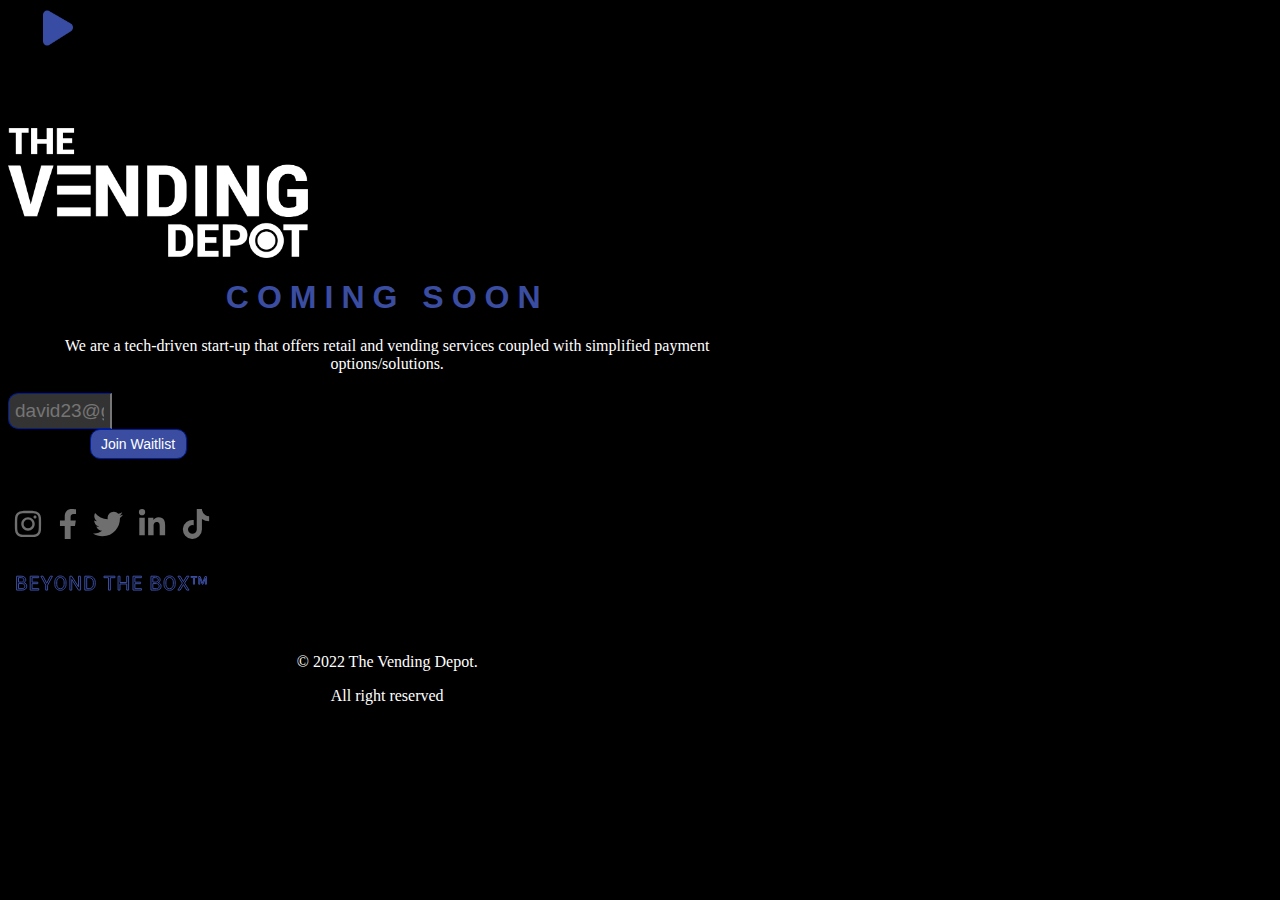
<file: src/index.html>
<!DOCTYPE html>
<html lang="en">
<head>
    <meta charset="UTF-8">
    <meta http-equiv="X-UA-Compatible" content="IE=edge">
    <meta name="viewport" content="width=device-width, initial-scale=1.0">
    <title>The Vending Depot</title>
    <!-- Waitlist External CSS -->
    <link rel="stylesheet" href="index.css">
    <!-- Bootstrap CSS -->
    <link href="https://cdn.jsdelivr.net/npm/bootstrap@5.2.2/dist/css/bootstrap.min.css" rel="stylesheet" integrity="sha384-Zenh87qX5JnK2Jl0vWa8Ck2rdkQ2Bzep5IDxbcnCeuOxjzrPF/et3URy9Bv1WTRi" crossorigin="anonymous">
</head>
<body style="background-color: black;">
        <div style="margin-left: 30px;">
            <img src="images/play.png" width="40px" alt="" class="img-fluid mt-2">
        </div>
    
    <!-- Container for the waitlist form -->
    <div class="container-fluid" style="width: 60%; margin-top: 80px;">

        <!-- The vending depot logo -->
        <div class="container-fluid d-flex justify-content-center mt-3">
            <img src="images/logo.png" alt="" class="img-fluid" style="width: 300px; min-width: 200px">
        </div>

        <div class="container-fluid d-flex justify-content-center" style="margin-top: 20px;">
            <h1 class="display-5 fw-semibold" style="color: #3A4DA1; letter-spacing: 8px; font-family: sans-serif; text-align: center; min-width: 400px">
                COMING SOON
            </h1>
        </div>

        <div class="container-fluid text-center d-flex justify-content-center">
            <p style="text-align: center; min-width: 400px;">
                We are a tech-driven start-up that offers retail and vending services coupled with simplified payment
                 options/solutions.
            </p>
        </div>

        <!-- Container for waitlist form -->
        <div class="container-fluid d-flex justify-content-center" style="width: 100; margin-top: 20px;">

            <form style="width: 100%; min-width: 480px;" action="collections.html">
                <div class="input-group d-flex justify-content-center">
                    <div class="input-group-prepend" style="width: 40%;">
                        <input type="email" name="email" placeholder="david23@gmail.com" class="waitlistInput">
                    </div>
                    <input class="waitlistButton" type="submit" value="Join Waitlist">
                </div>
            </form>
        </div>

        <!-- Social media icons -->
        <div class="d-flex justify-content-center" style="margin-top: 50px; width: 100%;">
                <div class="links d-flex justify-content-center text-center" style="width: 100%;">
                    <a href="https://instagram.com/thevendingdepot" class="linksIcon"><svg stroke="currentColor" fill="currentColor" stroke-width="0" viewBox="0 0 448 512" height="30" width="30" xmlns="http://www.w3.org/2000/svg"><path d="M224.1 141c-63.6 0-114.9 51.3-114.9 114.9s51.3 114.9 114.9 114.9S339 319.5 339 255.9 287.7 141 224.1 141zm0 189.6c-41.1 0-74.7-33.5-74.7-74.7s33.5-74.7 74.7-74.7 74.7 33.5 74.7 74.7-33.6 74.7-74.7 74.7zm146.4-194.3c0 14.9-12 26.8-26.8 26.8-14.9 0-26.8-12-26.8-26.8s12-26.8 26.8-26.8 26.8 12 26.8 26.8zm76.1 27.2c-1.7-35.9-9.9-67.7-36.2-93.9-26.2-26.2-58-34.4-93.9-36.2-37-2.1-147.9-2.1-184.9 0-35.8 1.7-67.6 9.9-93.9 36.1s-34.4 58-36.2 93.9c-2.1 37-2.1 147.9 0 184.9 1.7 35.9 9.9 67.7 36.2 93.9s58 34.4 93.9 36.2c37 2.1 147.9 2.1 184.9 0 35.9-1.7 67.7-9.9 93.9-36.2 26.2-26.2 34.4-58 36.2-93.9 2.1-37 2.1-147.8 0-184.8zM398.8 388c-7.8 19.6-22.9 34.7-42.6 42.6-29.5 11.7-99.5 9-132.1 9s-102.7 2.6-132.1-9c-19.6-7.8-34.7-22.9-42.6-42.6-11.7-29.5-9-99.5-9-132.1s-2.6-102.7 9-132.1c7.8-19.6 22.9-34.7 42.6-42.6 29.5-11.7 99.5-9 132.1-9s102.7-2.6 132.1 9c19.6 7.8 34.7 22.9 42.6 42.6 11.7 29.5 9 99.5 9 132.1s2.7 102.7-9 132.1z"></path></svg></a><a href="https://facebook.com/TheVendingDepot" class="linksIcon"><svg stroke="currentColor" fill="currentColor" stroke-width="0" viewBox="0 0 320 512" height="30" width="30" xmlns="http://www.w3.org/2000/svg"><path d="M279.14 288l14.22-92.66h-88.91v-60.13c0-25.35 12.42-50.06 52.24-50.06h40.42V6.26S260.43 0 225.36 0c-73.22 0-121.08 44.38-121.08 124.72v70.62H22.89V288h81.39v224h100.17V288z"></path></svg></a><a href="https://twitter.com/thevendingdepot" class="linksIcon"><svg stroke="currentColor" fill="currentColor" stroke-width="0" viewBox="0 0 512 512" height="30" width="30" xmlns="http://www.w3.org/2000/svg"><path d="M459.37 151.716c.325 4.548.325 9.097.325 13.645 0 138.72-105.583 298.558-298.558 298.558-59.452 0-114.68-17.219-161.137-47.106 8.447.974 16.568 1.299 25.34 1.299 49.055 0 94.213-16.568 130.274-44.832-46.132-.975-84.792-31.188-98.112-72.772 6.498.974 12.995 1.624 19.818 1.624 9.421 0 18.843-1.3 27.614-3.573-48.081-9.747-84.143-51.98-84.143-102.985v-1.299c13.969 7.797 30.214 12.67 47.431 13.319-28.264-18.843-46.781-51.005-46.781-87.391 0-19.492 5.197-37.36 14.294-52.954 51.655 63.675 129.3 105.258 216.365 109.807-1.624-7.797-2.599-15.918-2.599-24.04 0-57.828 46.782-104.934 104.934-104.934 30.213 0 57.502 12.67 76.67 33.137 23.715-4.548 46.456-13.32 66.599-25.34-7.798 24.366-24.366 44.833-46.132 57.827 21.117-2.273 41.584-8.122 60.426-16.243-14.292 20.791-32.161 39.308-52.628 54.253z"></path></svg></a>
                    <a href="https://linkedin.com/company/thevendingdepot" class="linksIcon"><svg stroke="currentColor" fill="currentColor" stroke-width="0" viewBox="0 0 448 512" height="30" width="30" xmlns="http://www.w3.org/2000/svg"><path d="M100.28 448H7.4V148.9h92.88zM53.79 108.1C24.09 108.1 0 83.5 0 53.8a53.79 53.79 0 0 1 107.58 0c0 29.7-24.1 54.3-53.79 54.3zM447.9 448h-92.68V302.4c0-34.7-.7-79.2-48.29-79.2-48.29 0-55.69 37.7-55.69 76.7V448h-92.78V148.9h89.08v40.8h1.3c12.4-23.5 42.69-48.3 87.88-48.3 94 0 111.28 61.9 111.28 142.3V448z"></path></svg></a>
                    <a href="https://tiktok.com/@thevendingdepot" class="linksIcon"><svg stroke="currentColor" fill="currentColor" stroke-width="0" viewBox="0 0 448 512" height="30" width="30" xmlns="http://www.w3.org/2000/svg"><path d="M448,209.91a210.06,210.06,0,0,1-122.77-39.25V349.38A162.55,162.55,0,1,1,185,188.31V278.2a74.62,74.62,0,1,0,52.23,71.18V0l88,0a121.18,121.18,0,0,0,1.86,22.17h0A122.18,122.18,0,0,0,381,102.39a121.43,121.43,0,0,0,67,20.14Z"></path></svg></a>
                </div>
        </div>

        <div class="container-fluid d-flex justify-content-center">
            <div class="footer" style="margin-top: 20px; min-width: 200px;">
                <img src="images\beyond the box.png">
            </div>
           
        </div>

        <!-- Footer -->
        <div class="container-fluid d-flex justify-content-center" style="text-align: center; margin-top: 50px;">
            <div class="footer" style="color: white">© 2022 The Vending Depot. <p>All right reserved</p></div>
        </div>


    </div>
    
    
</body>
</html>
</file>
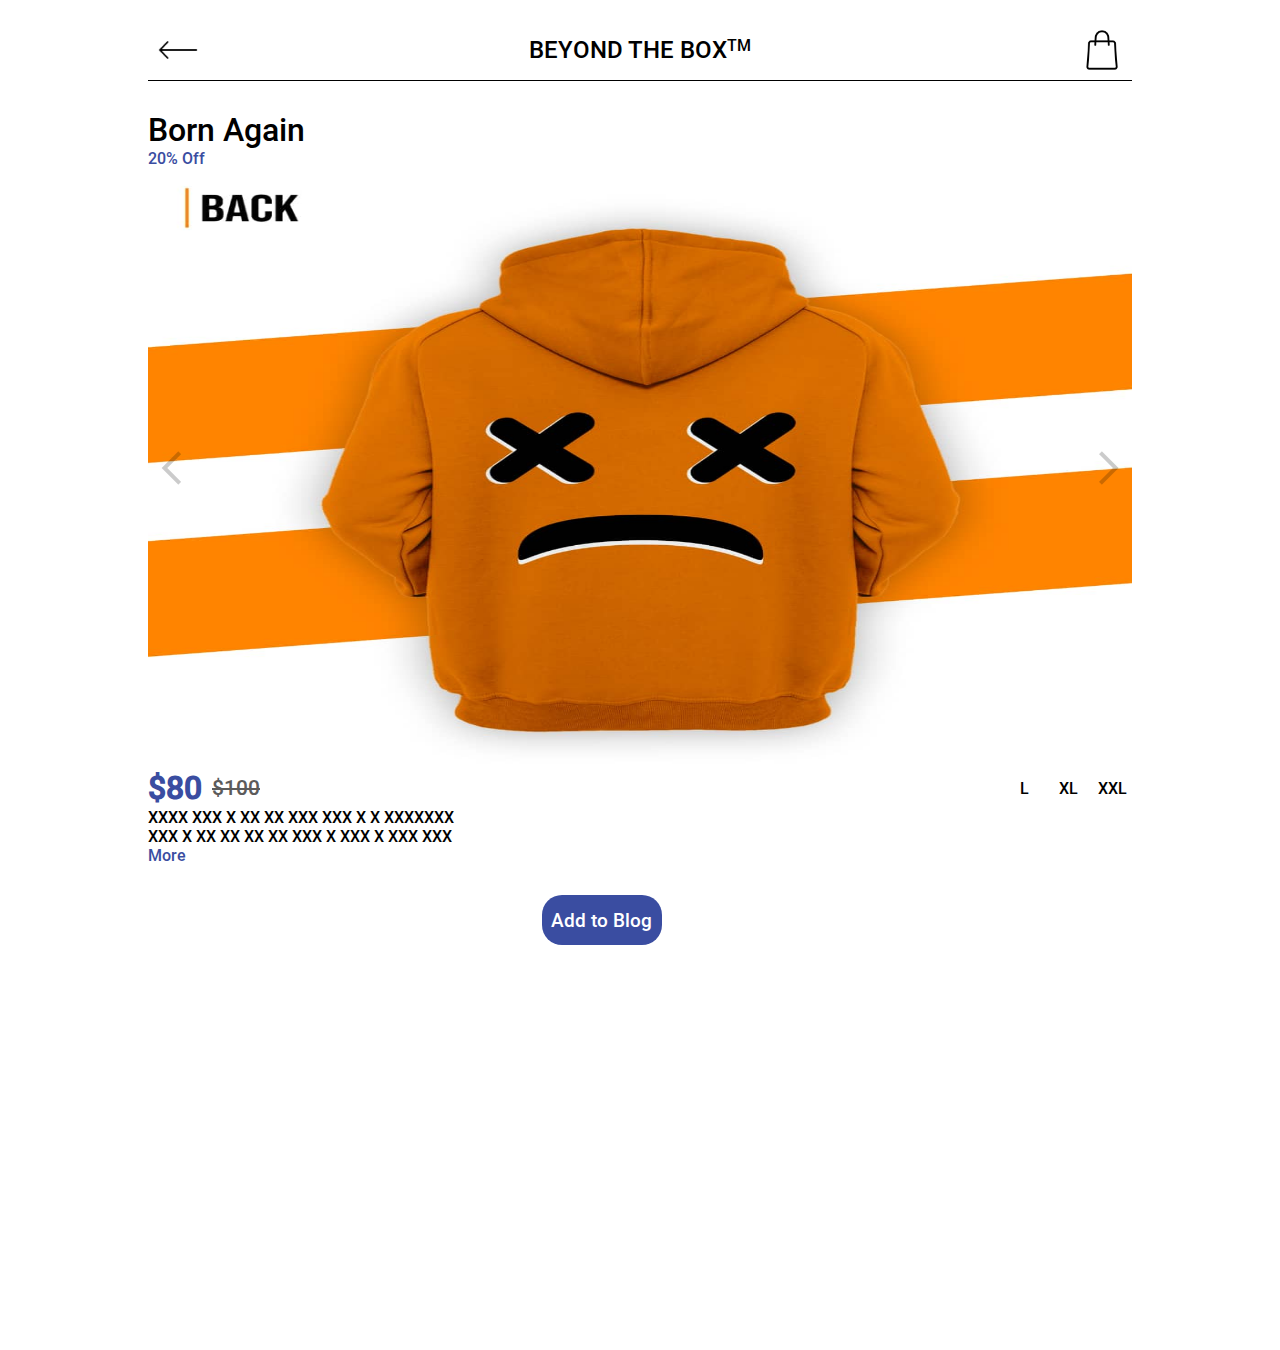
<file: src/TVD/index.html>
<html>
    <head>
    <link rel="stylesheet" type="text/css" href="index.css" />
    <meta charset="UTF-8">
    <meta name="viewportt" content="width=device width, initial-scale-1.0">
    <title>TVD</title>
    </head>

    <body>
        <div class="container">
            <nav>
                <a href="#"><img src="images/icons8-left-arrow-50.png" style="height:40px;" alt=""></a>
                <div class="logo">
                <h2>BEYOND THE BOX</h2>
                <div class="small">TM</div>
                </div>
                <a href="#"><img src="images/icons8-paper-bag-64.png" style="height:40px;" alt=""></a>
            </nav>
            
            <div class="title">
                <h1>Born Again</h1>
                <p>20% Off</p>
            </div>
                
            <div class="image-container">
                    <img src="images/2.jpg" alt="" class="slide">
                    <img src="images/3.jpg" alt="" class="slide">
                    <img src="images/1.jpg" alt="" class="slide">
                    <div class="navBtn">
                        <button onclick="goPrev()">
                            <img src="images/icons8-less-than-50.png" alt="">
                        </button>
                    </div>
                    <div class="navBtn right">
                        <button onclick="goNext()">
                            <img src="images/icons8-more-than-50.png" alt="">
                        </button>
                    </div>
            </div>

            <div class="details">
                <div class="details-header">
                    <div class="price-discount"><h1>$80</h1><span>$100</span></div>
                    <div class="sizes">
                        <button>L</button>
                        <button>XL</button>
                        <button>XXL</button>
                    </div>
                </div>

                <div class="details-info">
                    <P> XXXX XXX X XX  XX XXX XXX X X XXXXXXX</P>
                    <P> XXX X XX XX XX XX XXX X XXX X XXX XXX</P>
                    <span>More</span>
                </div>
            </div>
            
            <button class="details-btn">Add to Blog</button>
        </div>
    </body>

    <script src="script.js"></script>
</html>
</file>
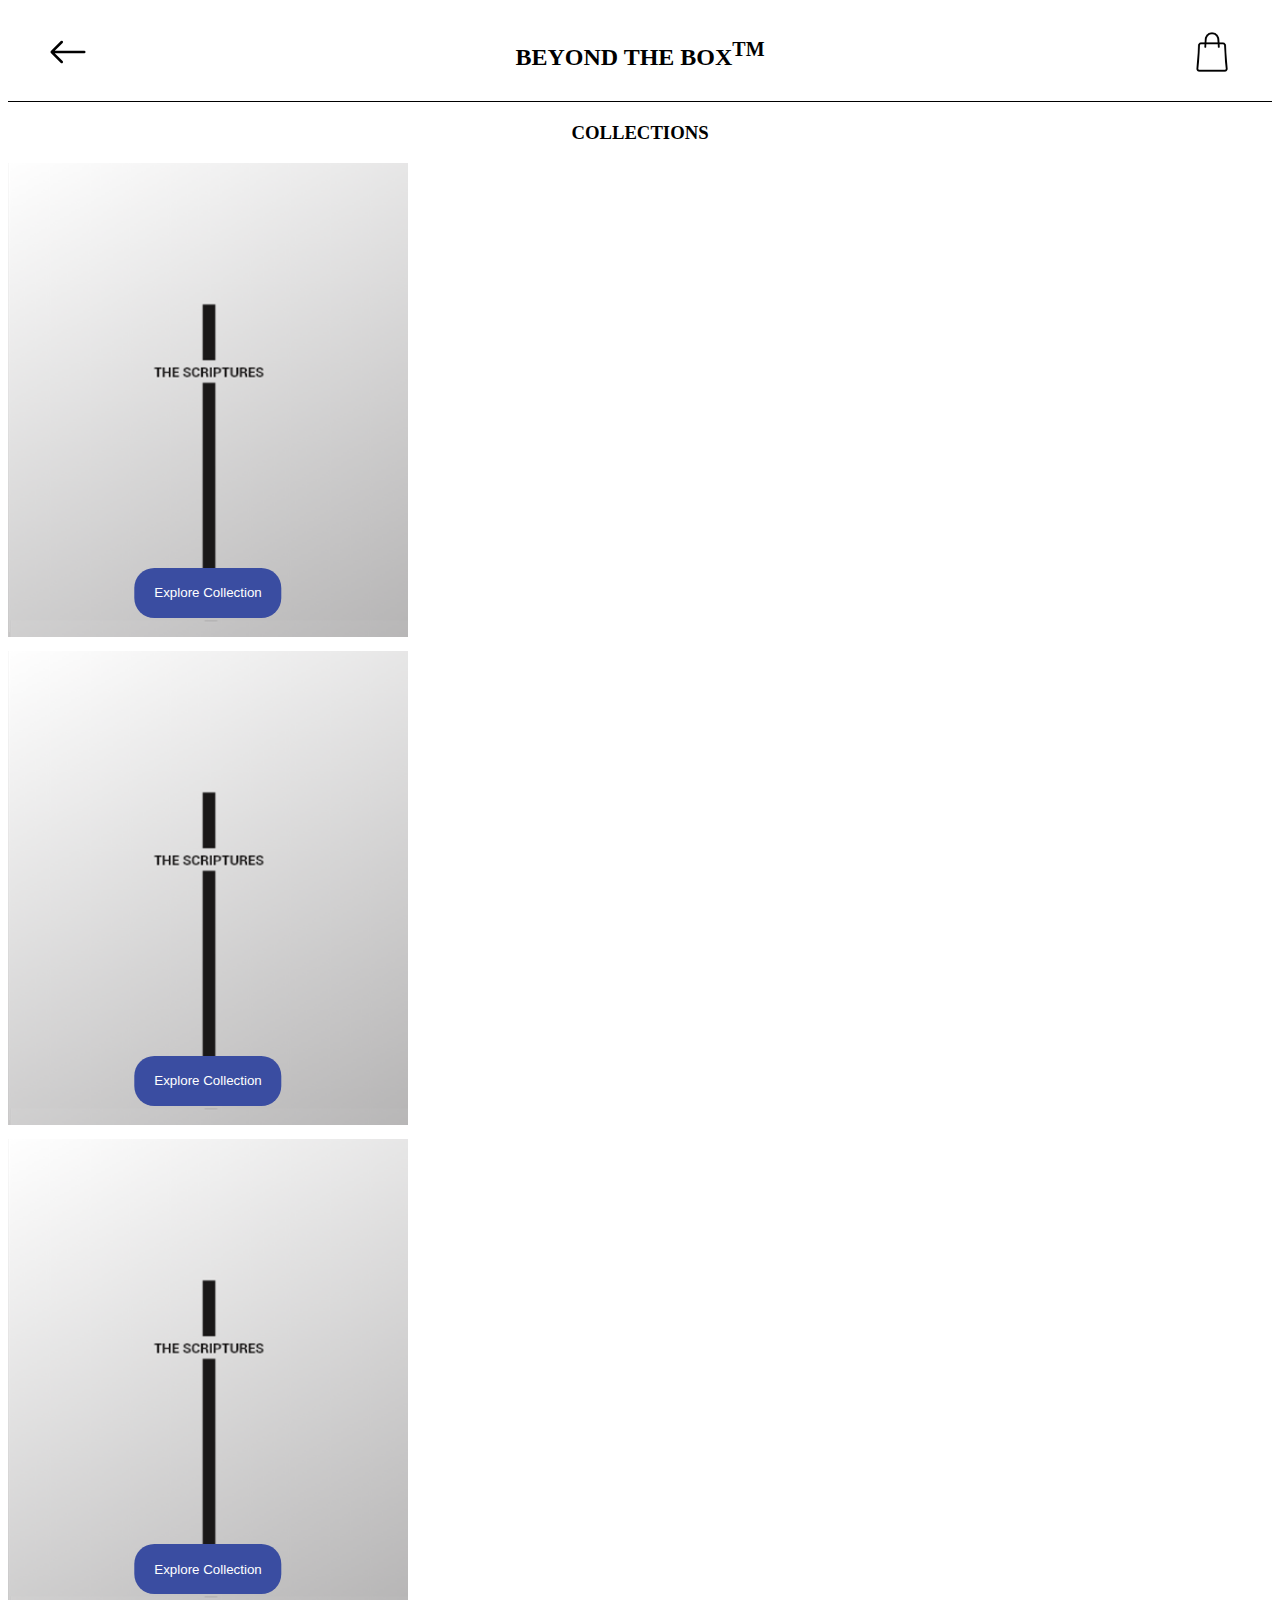
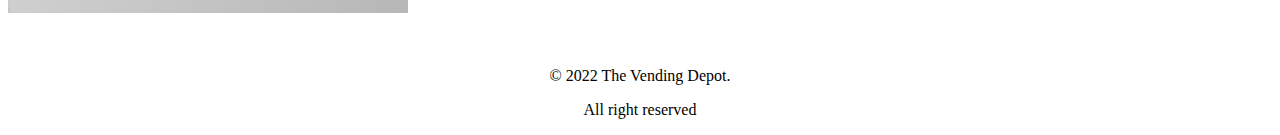
<file: src/collections.html>
<!DOCTYPE html>
<html lang="en">
<head>
    <meta charset="UTF-8">
    <meta http-equiv="X-UA-Compatible" content="IE=edge">
    <meta name="viewport" content="width=device-width, initial-scale=1.0">
    <title>Collections</title>  
    <link href="https://cdn.jsdelivr.net/npm/bootstrap@5.2.2/dist/css/bootstrap.min.css" rel="stylesheet" integrity="sha384-Zenh87qX5JnK2Jl0vWa8Ck2rdkQ2Bzep5IDxbcnCeuOxjzrPF/et3URy9Bv1WTRi" crossorigin="anonymous">
    <link rel="stylesheet" href="collections.css">
    <link rel="stylesheet" href="https://cdn.jsdelivr.net/npm/bootstrap-icons@1.10.2/font/bootstrap-icons.css">
</head>
<body>
    <!-- Nav bar -->
    <nav>
        <a href="index.html"><img src="images/arrow-left.svg" class="backarrow" alt=""></a>
        <div class="logo">
        <h2 class="beyondthebox fw-semibold">BEYOND THE BOX<sup>TM</sup></h2>
        </div>
        <a href="#"><img src="images/icons8-paper-bag-64.png" class="bagicon" alt=""></a>
    </nav>

    <!-- Collections Header -->
    <div class="container-fluid">
        <h3 class="collectionsheader fw-semibold">COLLECTIONS</h3>        
    </div>

    <!-- Collections -->
    <div class="container">
        <img src="images/the scriptures.png" alt="Snow" style="width:100%">
        <a href="product details.html"><button class="btn">Explore Collection</button></a>
    </div>

    <div class="container" style="margin-top: 10px;">
        <img src="images/the scriptures.png" alt="Snow" style="width:100%">
        <a href="product details.html"><button class="btn">Explore Collection</button></a>
    </div>

    <div class="container" style="margin-top: 10px; margin-bottom: 20px;" >
        <img src="images/the scriptures.png" alt="Snow" style="width:100%">
        <a href="product details.html"><button class="btn">Explore Collection</button></a>
    </div>

    <!-- Footer -->
    <div class="container-fluid d-flex justify-content-center" style="text-align: center; margin-top: 50px;">
        <div class="footer" style="color: black">© 2022 The Vending Depot. <p>All right reserved</p></div>
    </div>

    
</body>
</html>
</file>
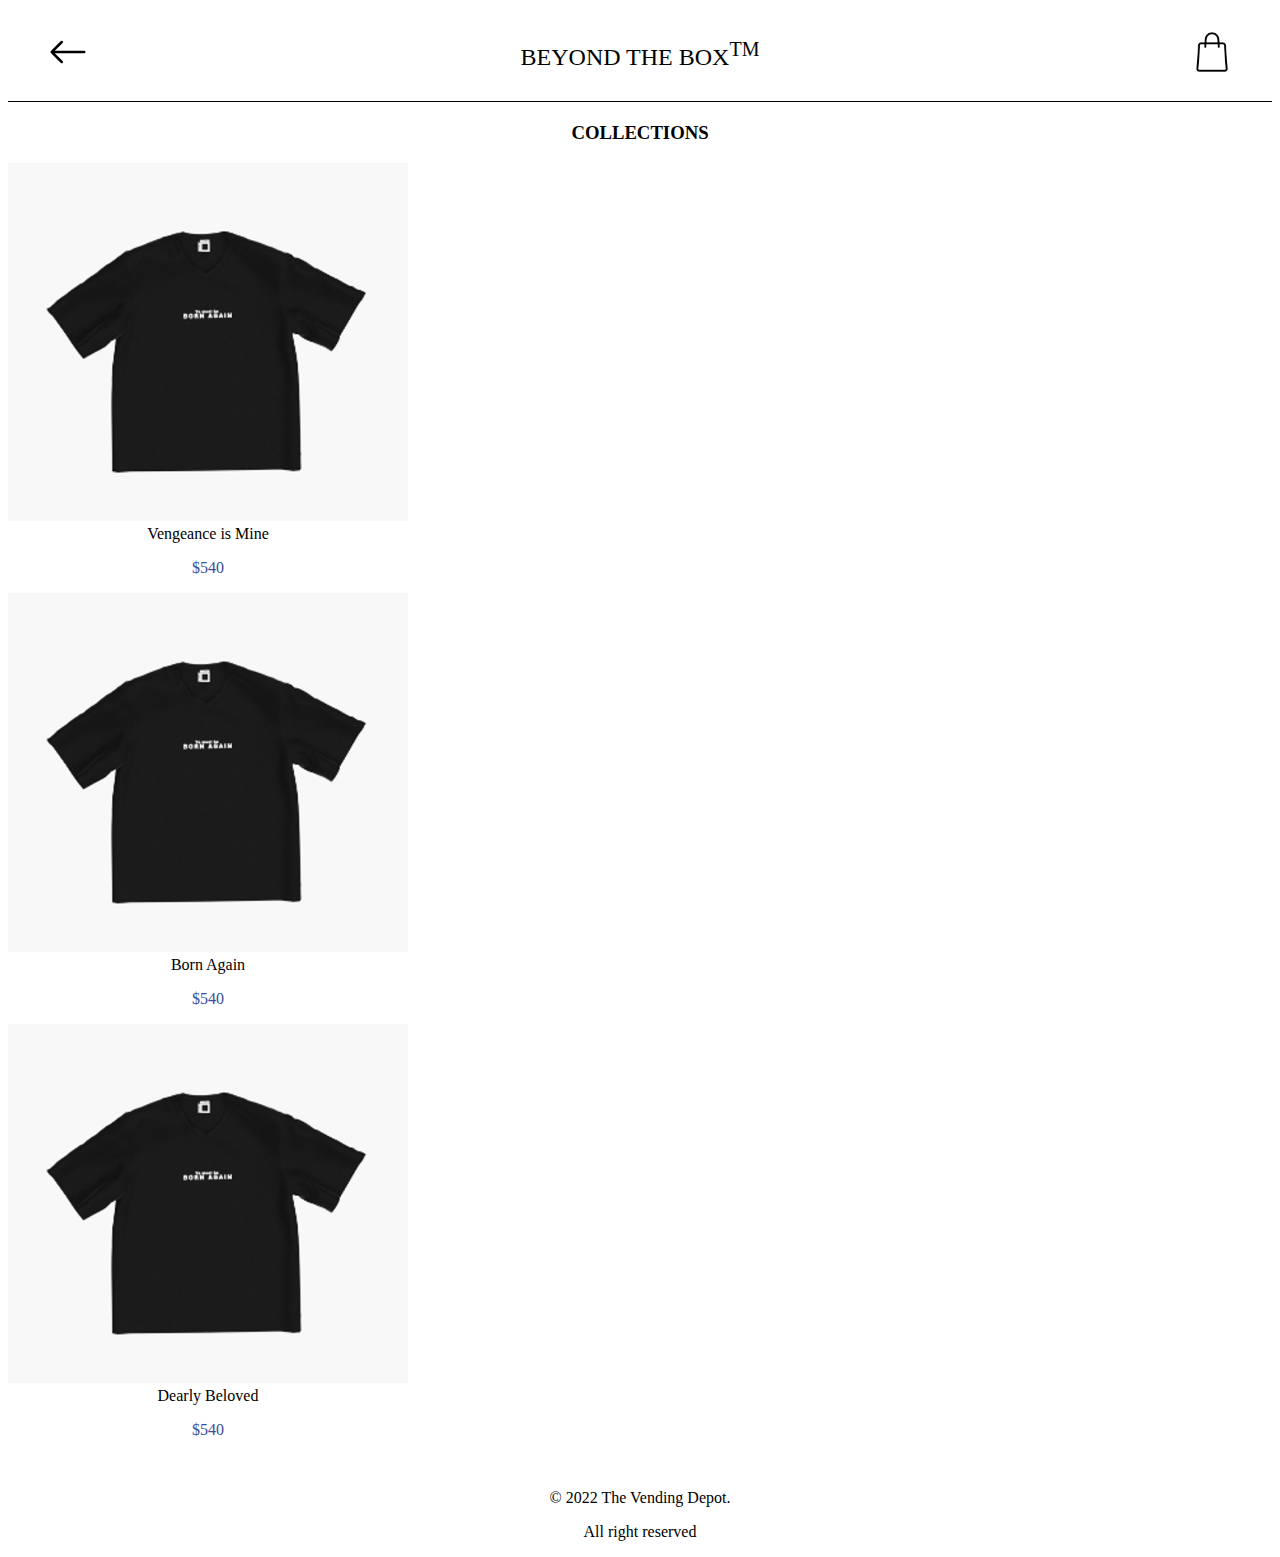
<file: src/product details.html>
<!DOCTYPE html>
<html lang="en">
<head>
    <meta charset="UTF-8">
    <meta http-equiv="X-UA-Compatible" content="IE=edge">
    <meta name="viewport" content="width=device-width, initial-scale=1.0">
    <title>Product Details</title>  
    <link href="https://cdn.jsdelivr.net/npm/bootstrap@5.2.2/dist/css/bootstrap.min.css" rel="stylesheet" integrity="sha384-Zenh87qX5JnK2Jl0vWa8Ck2rdkQ2Bzep5IDxbcnCeuOxjzrPF/et3URy9Bv1WTRi" crossorigin="anonymous">
    <link rel="stylesheet" href="product details.css">
    <link rel="stylesheet" href="https://cdn.jsdelivr.net/npm/bootstrap-icons@1.10.2/font/bootstrap-icons.css">
</head>
<body>
    <!-- Nav bar -->
    <nav>
        <a href="collections.html"><img src="images/arrow-left.svg" class="backarrow" alt=""></a>
        <div class="logo">
        <h2 class="beyondthebox fw-semibold">BEYOND THE BOX<sup>TM</sup></h2>
        </div>
        <a href="TVD/success.html"><img src="images/icons8-paper-bag-64.png" class="bagicon" alt=""></a>
    </nav>

    <!-- Product Details Header -->
    <div class="container-fluid">
        <h3 class="productsheader fw-bold">COLLECTIONS</h3>        
    </div>

    <!-- Product Details -->
    <div class="container justify-content-center">
        <img src="images/the scriptures shirt.png" alt="Snow">
        <div class="productdetails">
            <span class="h5">Vengeance is Mine</span>
            <p class="h3 fw-bold" style="color: #3a4da1;">$540</p>
        </div>
    </div>

    <div class="container justify-content-center">
        <img src="images/the scriptures shirt.png" alt="Snow">
        <div class="productdetails">
            <span class="h5">Born Again</span>
            <p class="h3 fw-bold" style="color: #3a4da1;">$540</p>
        </div>
    </div>

    <div class="container justify-content-center">
        <img src="images/the scriptures shirt.png" alt="Snow">
        <div class="productdetails">
            <span class="h5">Dearly Beloved</span>
            <p class="h3 fw-bold" style="color: #3a4da1;">$540</p>
        </div>
    </div>

    <!-- Footer -->
    
    <div class="container-fluid d-flex justify-content-center" style="text-align: center; margin-top: 50px;">
        <div class="footer fw-semibold" style="color: black">© 2022 The Vending Depot. <p>All right reserved</p></div>
    </div>

    
</body>
</html>
</file>
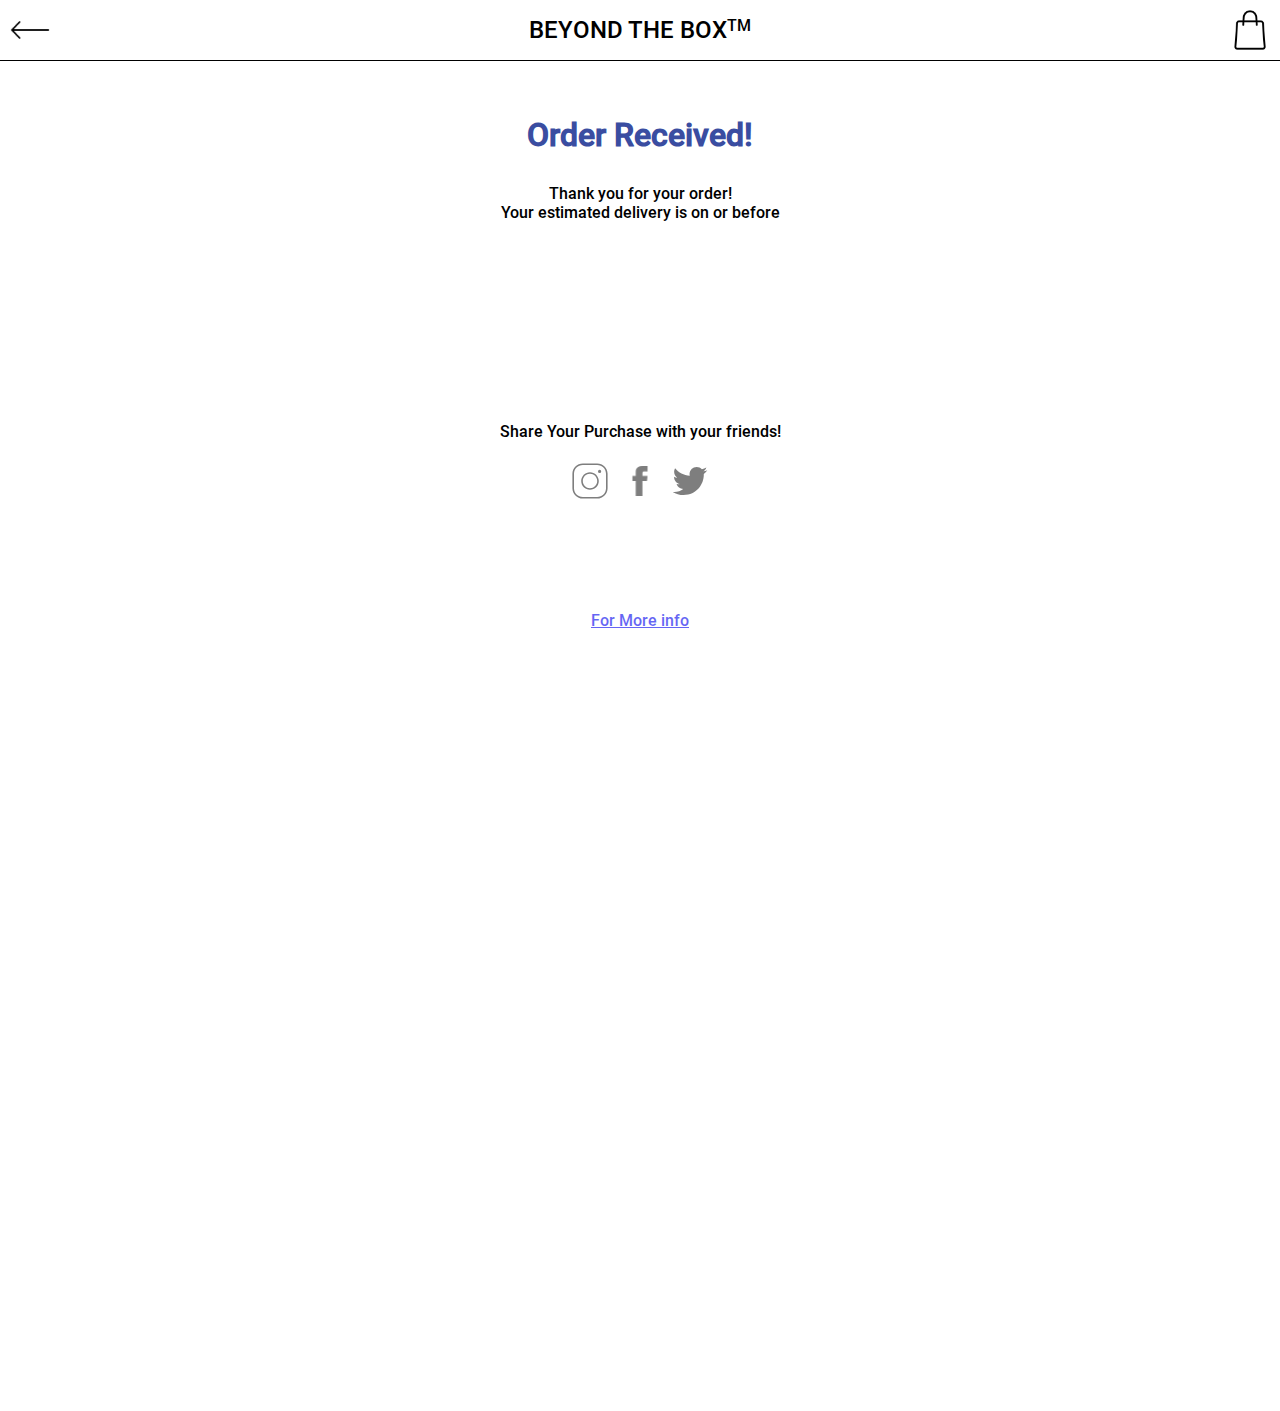
<file: src/TVD/confirmation.html>
<html>
    <head>
    <link rel="stylesheet" type="text/css" href="index.css" />
    <meta charset="UTF-8">
    <meta name="viewportt" content="width=device width, initial-scale-1.0">
    <title>TVD</title>
    </head>

    <body>
        <nav>
            <a href="#"><img src="images/icons8-left-arrow-50.png" style="height:40px;" alt=""></a>
            <div class="logo">
            <h2>BEYOND THE BOX</h2>
            <div class="small">TM</div>
            </div>
            <a href="#"><img src="images/icons8-paper-bag-64.png" style="height:40px;" alt=""></a>
        </nav>
        <div class="container confirm">
            <h1>Order Received!</h1>
            <p>Thank you for your order!</p>
            <p>Your estimated delivery is on or before</p>
            <p>Share Your Purchase with your friends!</p>
            <div class="links">
                <img src="images/icons8-instagram-50.svg" alt="">
                <img src="images/facebook-social-logo.png" style="height: 30px; width: 30px;" alt="">
                <img src="images/icons8-twitter-60.svg" alt="">
            </div>
            <a href="#">For More info</a>
        </div>
    </body>
</html>
</file>
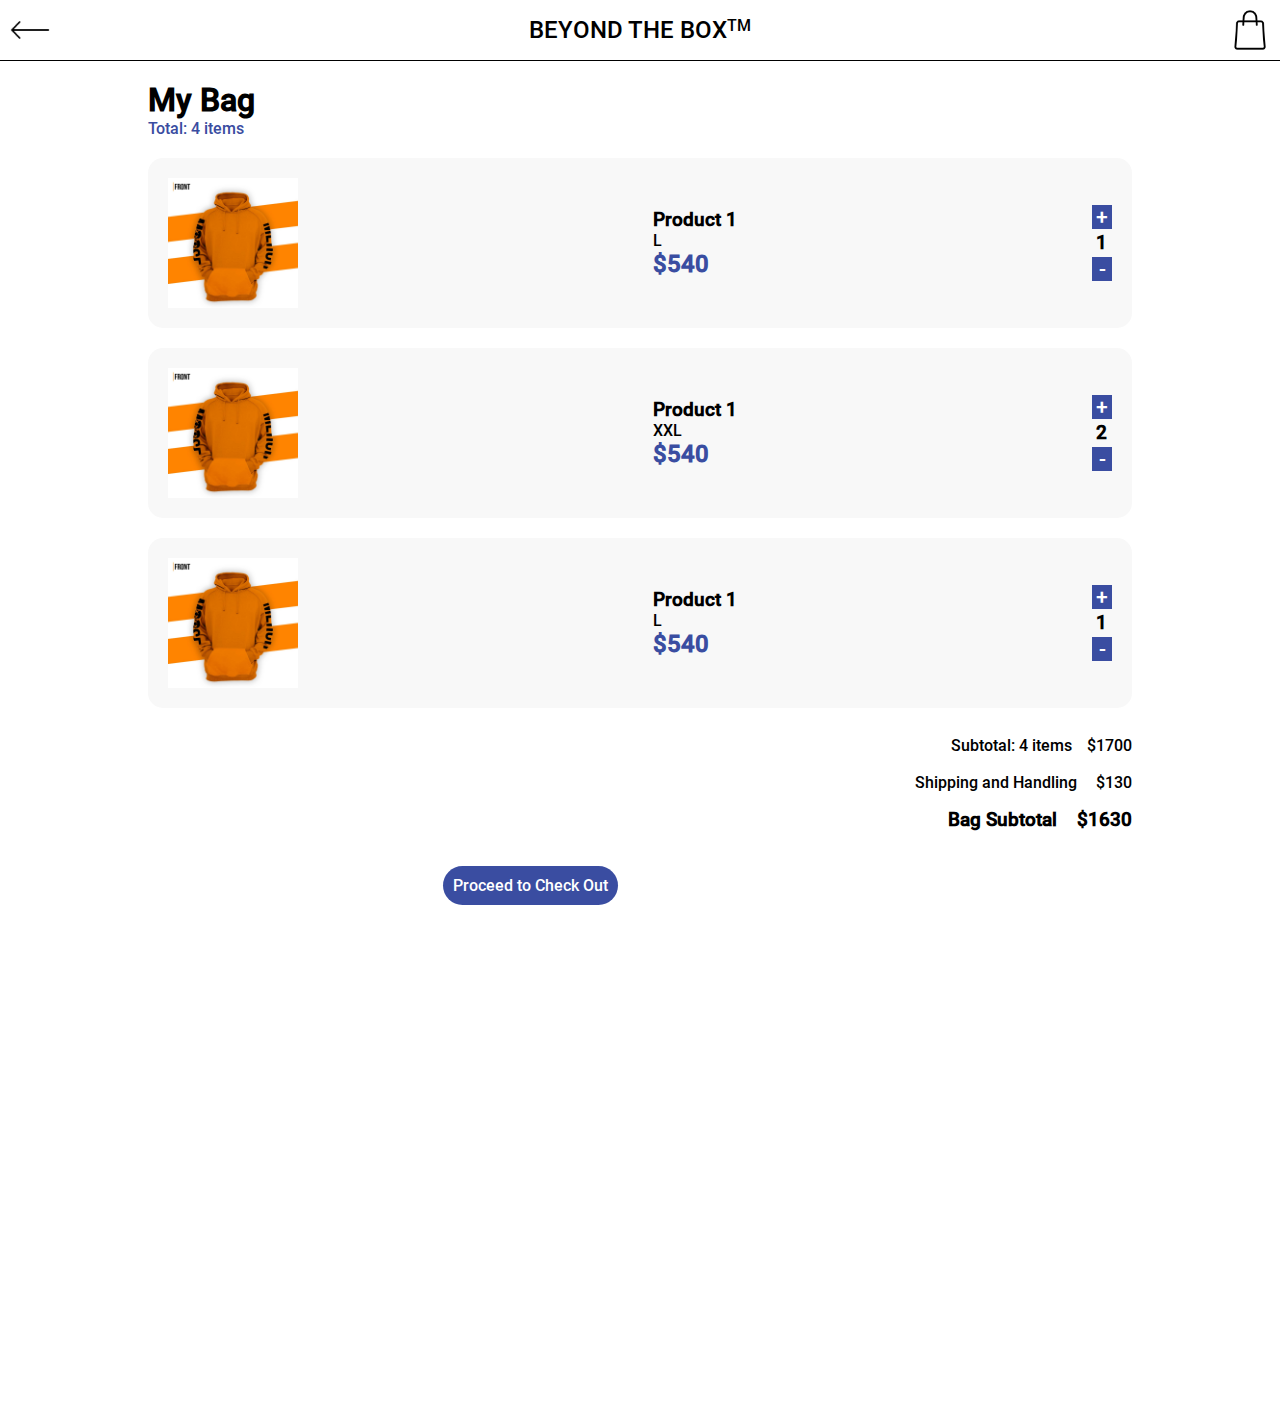
<file: src/TVD/list.html>
<html>
    <head>
    <link rel="stylesheet" type="text/css" href="index.css" />
    <meta charset="UTF-8">
    <meta name="viewportt" content="width=device width, initial-scale-1.0">
    <title>TVD</title>
    </head>

    <body>
        <nav>
            <a href="#"><img src="images/icons8-left-arrow-50.png" style="height:40px;" alt=""></a>
            <div class="logo">
            <h2>BEYOND THE BOX</h2>
            <div class="small">TM</div>
            </div>
            <a href="#"><img src="images/icons8-paper-bag-64.png" style="height:40px;" alt=""></a>
        </nav>
        <div class="container">
           <h1>My Bag</h1>
           <p class="blue">Total: 4 items</p>
           
           <div class="item">
                <img src="images/1.jpg" alt="" >

                <div class="item-text">
                    <h3>Product 1</h3>
                    <p>L</p>
                    <h2>$540</h2>
                </div>

                <div class="count">
                    <button>+</button>
                    <h3>1</h3>
                    <button>-</button>
                </div>
            </div>

            <div class="item">
                <img src="images/1.jpg" alt="" >

                <div class="item-text">
                    <h3>Product 1</h3>
                    <p>XXL</p>
                    <h2>$540</h2>
                </div>

                <div class="count">
                    <button>+</button>
                    <h3>2</h3>
                    <button>-</button>
                </div>
            </div>

            <div class="item">
                <img src="images/1.jpg" alt="" >

                <div class="item-text">
                    <h3>Product 1</h3>
                    <p>L</p>
                    <h2>$540</h2>
                </div>

                <div class="count">
                    <button>+</button>
                    <h3>1</h3>
                    <button>-</button>
                </div>
            </div>

            <div class="summary">
                <span>Subtotal: 4 items</span><span>$1700</span>
                <p>Shipping and Handling <span>$130</span> </p>
                <h3>Bag Subtotal <span>$1630</span> </h3>
            </div>
            <br></br>
            <a class="btn" href="#">Proceed to Check Out</a>             
        </div>
    </body>
</html>
</file>
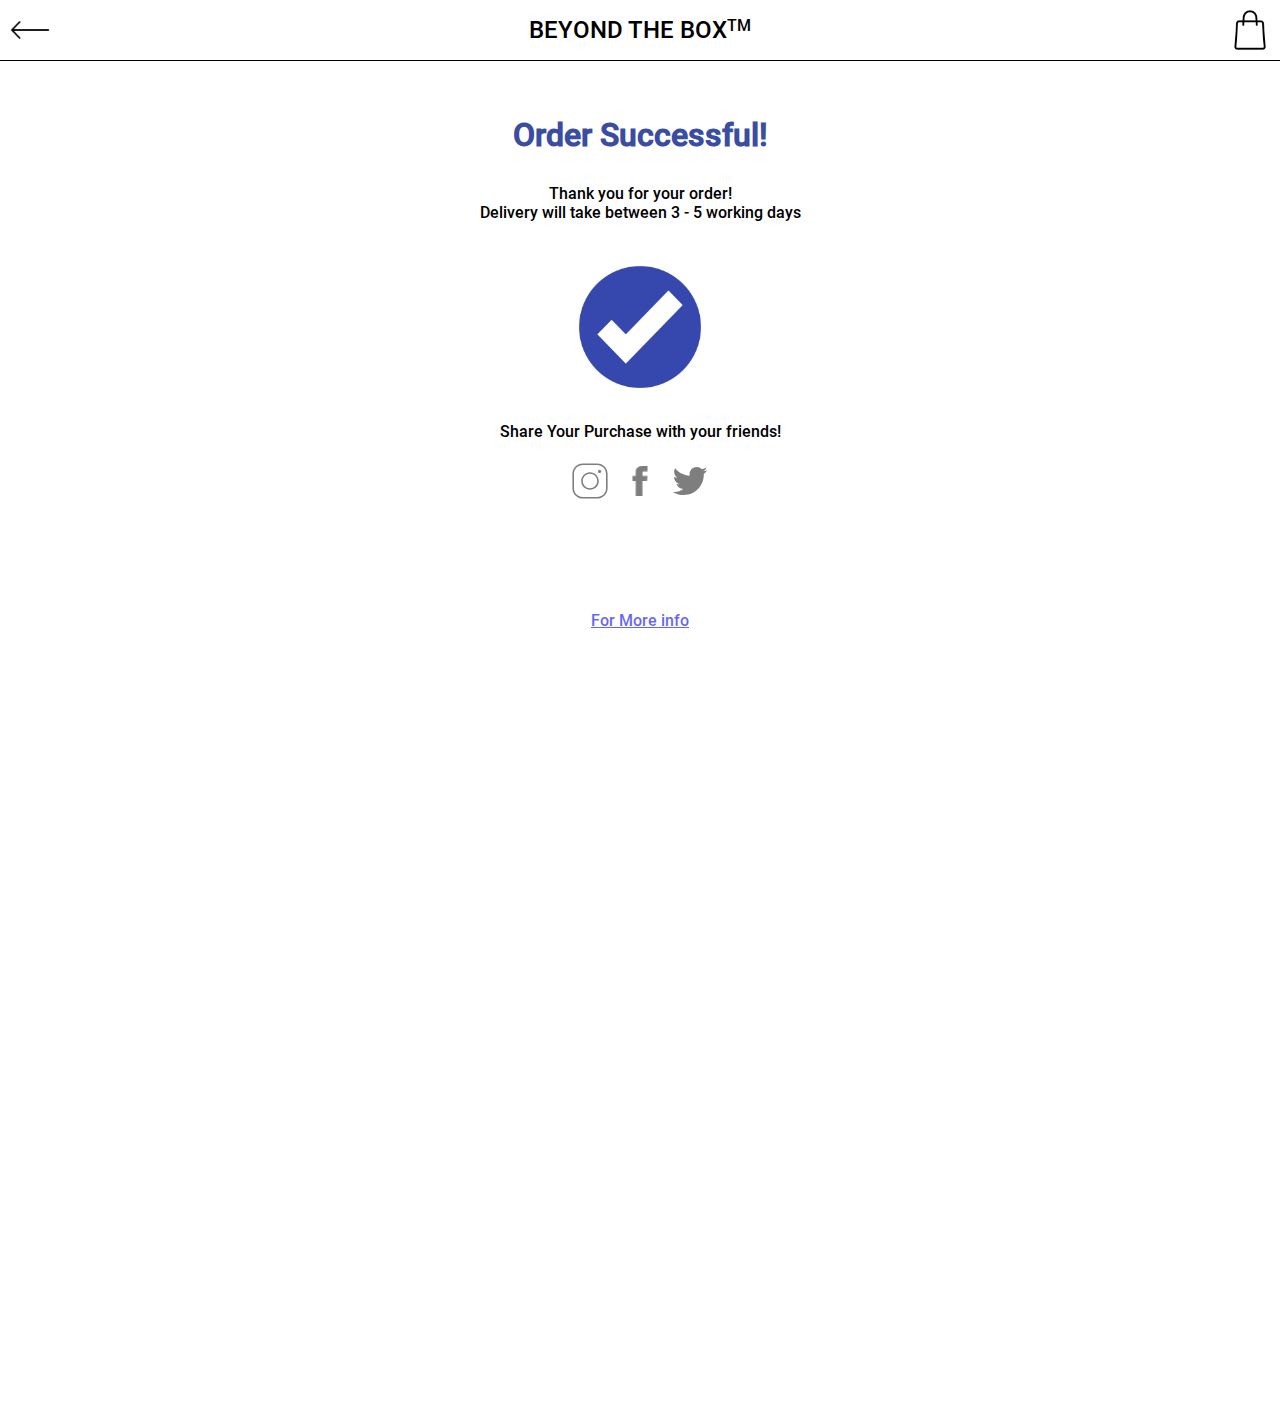
<file: src/TVD/success.html>
<html>
    <head>
    <link rel="stylesheet" type="text/css" href="index.css" />
    <link rel="stylesheet" type="text/css" href="success.css" />
    <meta charset="UTF-8">
    <meta name="viewportt" content="width=device width, initial-scale-1.0">
    <title>TVD</title>
    </head>

    <body>
        <nav>
            <a href="#"><img src="images/icons8-left-arrow-50.png" style="height:40px;" alt=""></a>
            <div class="logo">
            <h2>BEYOND THE BOX</h2>
            <div class="small">TM</div>
            </div>
            <a href="#"><img src="images/icons8-paper-bag-64.png" style="height:40px;" alt=""></a>        
        </nav>
        <div class="container confirm">
            <h1 id="orderSuccessful">Order Successful!</h1>
            <p>Thank you for your order!</p>
            <p id="estimatedDelivery">Delivery will take between 3 - 5 working days</p> 
            <div style="height: 200px; display: flex; justify-content: center;">
                <img class="markImg" src="images/tick-mark-indigo.svg.png" alt="">
            </div>

            <p>Share Your Purchase with your friends!</p>
            <div class="links">
                <img src="images/icons8-instagram-50.svg" alt="">
                <img src="images/facebook-social-logo.png" style="height: 30px; width: 30px;" alt="">
                <img src="images/icons8-twitter-60.svg" alt="">
            </div>
            <a href="#">For More info</a>
        </div>

        <script src="success.js"></script>
    </body>
</html>
</file>
<file: src/index.css>
.container
{
    width: 60%;
}

img {
    display: block;
    max-width: 100%;
    height: auto;
  }

p
{
    color: white;
}

form
{
    display: flex;
    width: 50%;
    box-sizing: border-box;
    margin: 0;
    padding: 0;
    text-align: center;
    font-family: sans-serif;
    color: white;
}

.waitlistInput
{
    background-color: #333;
    border-left: 1px solid #001c97;
    border-top: 1px solid #001c97;
    border-bottom: 1px solid #001c97;
    border-bottom-left-radius: 10px;
    border-top-left-radius: 10px;
    color: #fff;
    font-size: 19px;
    outline: none;
    padding: 6px;
    width: 100%;
    box-sizing: border-box;
    margin: 0;
}

.waitlistButton
{
    background-color: #3a4da1;
    color: #fff;
    font-size: 14px;
    margin-left: -98px;
    width: 97px;
    margin-top: 40px;
    outline: none;
    padding: 6px;
    box-sizing: border-box;
    margin: 0;
    border: 1px solid #001c97;
    border-radius: 10px;
}

.linksIcon
{
    color: #6F6F6F;
    padding: 5px;
}
</file>
<file: src/TVD/index.css>
@font-face {
    font-family: Roboto;
    src: url(Roboto/Roboto-Medium.ttf);
}

*{
    margin: 0;
    padding: 0;
    box-sizing: border-box;
    font-family: Roboto;
}

.container{
    max-width: 80%;
    margin: 0 auto;
    height: 150vh;
    padding: 20px;
}

/*Navbar*/
nav{
    border-bottom: 1px solid #000;
    display: flex;
    justify-content: space-between;
    align-items: center;
    padding: 10px;
}
nav h2{
    font-weight: 400;
}
.logo{
    display: flex;
    align-items:flex-start;
    justify-content: center;
}

/*title*/
.title{
    margin-top: 30px;
}
.title h1{
    font-weight: 400;
}
.title p{
    color: #3a4da1;
}

/* slider */
.image-container{
    width: 100%;
    height: 600px;
    position: relative;
    overflow: hidden;
}
img.slide{
    width: 100%;
    height: 100%;
    position: absolute;
    transition: 1s;
    -webkit-transition:  1s;
    -moz-transition:  1s;
    -o-transition:  1s;
}
.navBtn{
    text-align: center;
    position: absolute ;
}
.right{
    right: 0px;
}
.navBtn button{
    height: 600px;
    width: 50px;
    border: none;
    background-color: transparent;
    opacity: 0.2;
}
.navBtn button:hover{
    opacity: 1;
}

/*details*/
.details-header{
    display: flex;
    align-items:center;
    justify-content: space-between;
}
.price-discount{
    display: flex;
    align-items: center;
}

.details h1{
    color: #3a4da1;
}
.details-header span{
    margin-left: 10px;
    font-size: 1.3em;
    color: rgb(92, 91, 91);
    text-decoration:line-through;
}
.sizes button{
    border: none;
    border-radius: 50%;
    width: 40px;
    height: 40px;
    font-size: 1em;
    background-color: transparent;
}
.sizes button:hover{
    background-color: #3a4da1;
    color: #fff;
}
.details-info span{
    color: #3a4da1;
}
button.details-btn {
    margin: 30px 40%;
    width: 120px;
    height: 50px;
    border: none;
    border-radius: 20px;
    color: #fff;
    background-color: #3a4da1;
    font-size: 1.2em;
    text-align: center;
}

/*item list*/
.item{
    margin: 20px 0;
    padding: 20px;
    display: flex;
    border-radius: 15px;
    justify-content: space-between;
    align-items: center;
    background-color: #f8f8f8;
}
.item img{
    width: 130px;
}
p.blue{
    color: #3a4da1;
}
.item h2{
    color: #3a4da1;
}
.count button{
    background-color: #3a4da1;
    color: #fff;
    font-size: 1.3em;
    border: none;
    width: 20px;
}
.count h3{
    margin: 3px 4px;
}
.summary{
    text-align: right;
    line-height: 2.3em;
}
.summary span{
    margin-left: 15px;
}
a.btn{
    background-color: #3a4da1;
    color: #fff;
    text-decoration: none;
    margin: 40px 30%;
    padding: 10px;
    border-radius: 20px;
}

/* confirm-payment */
.confirm{
    display: flex;
    flex-direction: column;
    align-items: center;
}
.confirm h1{
    color: #3a4da1;
    margin-top: 35px;
    margin-bottom: 30px;
}
.confirm p:nth-child(4){
    margin-top: 200px;
}
.links{
    margin-top: 20px;
    display: flex;
    justify-content: space-between;
    gap: 15px;
    align-items: center;
    opacity: 0.5;
}
.links img{
    width: 40px;
}
.confirm a{
    margin-top: 110px;
    opacity: 0.6;
}
.confirm a:hover{
    opacity: 1;
}
img.markImg{
    width: 130px;
    margin: 40px 0;
}


@media (max-width: 700px){
    .container{
        max-width: 100%;
    }
    .image-container{
        height: 400px;
    }
    .navBtn button{
        height: 400px;
    }
    .carousel img{
        height: 400px;
        width: 600px;
    }
}
</file>
<file: src/collections.css>
/*Navbar */
nav{
    border-bottom: 1px solid #000;
    display: flex;
    justify-content: space-between;
    align-items: center;
    padding: 10px;
}
.backarrow
{
    height: 40px;
    margin-left: 30px;
}
.bagicon
{
    height: 40px;
    margin-right: 30px;
}

/* Collections Header */

.collectionsheader
{
    display: flex;
    justify-content: center;
    margin-top: 20px;
}

/* Collections */

.container {
    position: relative;
    width: 100%;
    max-width: 400px;
}

.container img {
    width: 100%;
    height: auto;
}

.container .btn {
    position: absolute;
    top: 90%;
    left: 50%;
    padding-left: 20px;
    padding-right: 20px;
    transform: translate(-50%, -50%);
    -ms-transform: translate(-50%, -50%);
    width: auto;
    height: 50px;
    border: none;
    border-radius: 20px;
    color: #fff;
    background-color: #3a4da1;
    text-align: center;
}


@media (max-width: 500px){
    .container{
        max-width: 100%;
    }
    .image-container{
        height: 400px;
    }
    .beyondthebox, .collectionsheader
    {
        font-size: 1.3em;
    }
    .backarrow
    {
        width: 35px;
        height: 35px;
        margin-left: 15px;
    }
    .bagicon
    {
        width: 35px;
        height: 35px;
        margin-right: 15px;
    }
}
</file>
<file: src/product details.css>
/*Navbar */
nav{
    border-bottom: 1px solid #000;
    display: flex;
    justify-content: space-between;
    align-items: center;
    padding: 10px;
}
nav h2{
    font-weight: 400;
}
.backarrow
{
    height: 40px;
    margin-left: 30px;
}
.bagicon
{
    height: 40px;
    margin-right: 30px;
}

/* Product Details Header */
.productsheader
{
    display: flex;
    justify-content: center;
    margin-top: 20px;
}

/* Product Details */
.container {
    width: 100%;
    max-width: 400px;
}

.container img {
    width: 100%;
    height: auto;
}

.container .btn {
    padding-left: 20px;
    padding-right: 20px;
    width: auto;
    height: 50px;
    border: none;
    border-radius: 20px;
    color: #fff;
    background-color: #3a4da1;
    text-align: center;
}
.productdetails
{
    text-align: center;
}


@media (max-width: 500px){
    .container{
        max-width: 100%;
    }
    .image-container{
        height: 400px;
    }
    .beyondthebox, .productsheader
    {
        font-size: 1.3em;
    }
    .backarrow
    {
        width: 35px;
        height: 35px;
        margin-left: 15px;
    }
    .bagicon
    {
        width: 35px;
        height: 35px;
        margin-right: 15px;
    }
}
</file>
<file: src/TVD/success.css>
.markImg
{
    display: flex; 
    justify-content: center;
    width: min-content;
    height: min-content;
    animation: growin 1s linear;
}
.markImg2
{
    animation: growin 1s linear;
}

#orderSuccessful
{
    animation: fadeIn 3s;   
    animation-delay: 1s;
}

#estimatedDelivery
{
    animation: fadeIn 3s;   
    animation-delay: 1s;
}


@keyframes growin 
{
    0% 
    {
        opacity: 0;
        max-width: 50%;
        max-height: 50%;
        justify-content: center;
    }
    50% 
    {
        opacity: 0.5;
        max-width: 70%;
        max-height: 70%;
        justify-content: center;

    }
    
    100% 
    {
        opacity: 1;
        max-width: 100%;
        max-height: 100%;
        justify-content: center;

    }
}

@-o-keyframes growin
{
    0% 
    {
        opacity: 0;
        max-width: 50%;
        max-height: 50%;
        justify-content: center;
    }
    50% 
    {
        opacity: 0.5;
        max-width: 70%;
        max-height: 70%;
        justify-content: center;

    }
    
    100% 
    {
        opacity: 1;
        max-width: 100%;
        max-height: 100%;
        justify-content: center;

    }
}
/* support for mozila */
@-moz-keyframes growin
{
    0% 
    {
        opacity: 0;
        max-width: 50%;
        max-height: 50%;
        justify-content: center;
    }
    50% 
    {
        opacity: 0.5;
        max-width: 70%;
        max-height: 70%;
        justify-content: center;

    }
    
    100% 
    {
        opacity: 1;
        max-width: 100%;
        max-height: 100%;
        justify-content: center;

    }
}
/* support for safari and chrome */
@-webkit-keyframes growin
{
    0% 
    {
        opacity: 0;
        max-width: 50%;
        max-height: 50%;
        justify-content: center;
    }
    50% 
    {
        opacity: 0.5;
        max-width: 70%;
        max-height: 70%;
        justify-content: center;

    }
    
    100% 
    {
        opacity: 1;
        max-width: 100%;
        max-height: 100%;
        justify-content: center;

    }
}




/* support for opera */
/* @-o-keyframes fadeIn
{
    0%
    { 
        opacity: 1;
    }
    100%{ opacity: 0;}
} */
/* support for mozila */
/* @-moz-keyframes fadeIn
{
    0%{ opacity: 1;}
    100%{ opacity: 0;}
} */
/* support for safari and chrome */
/* @-webkit-keyframes fadeIn
{
    0%{ opacity: 1;}
    100%{ opacity: 0;}
} */

/* support for opera */
</file>
